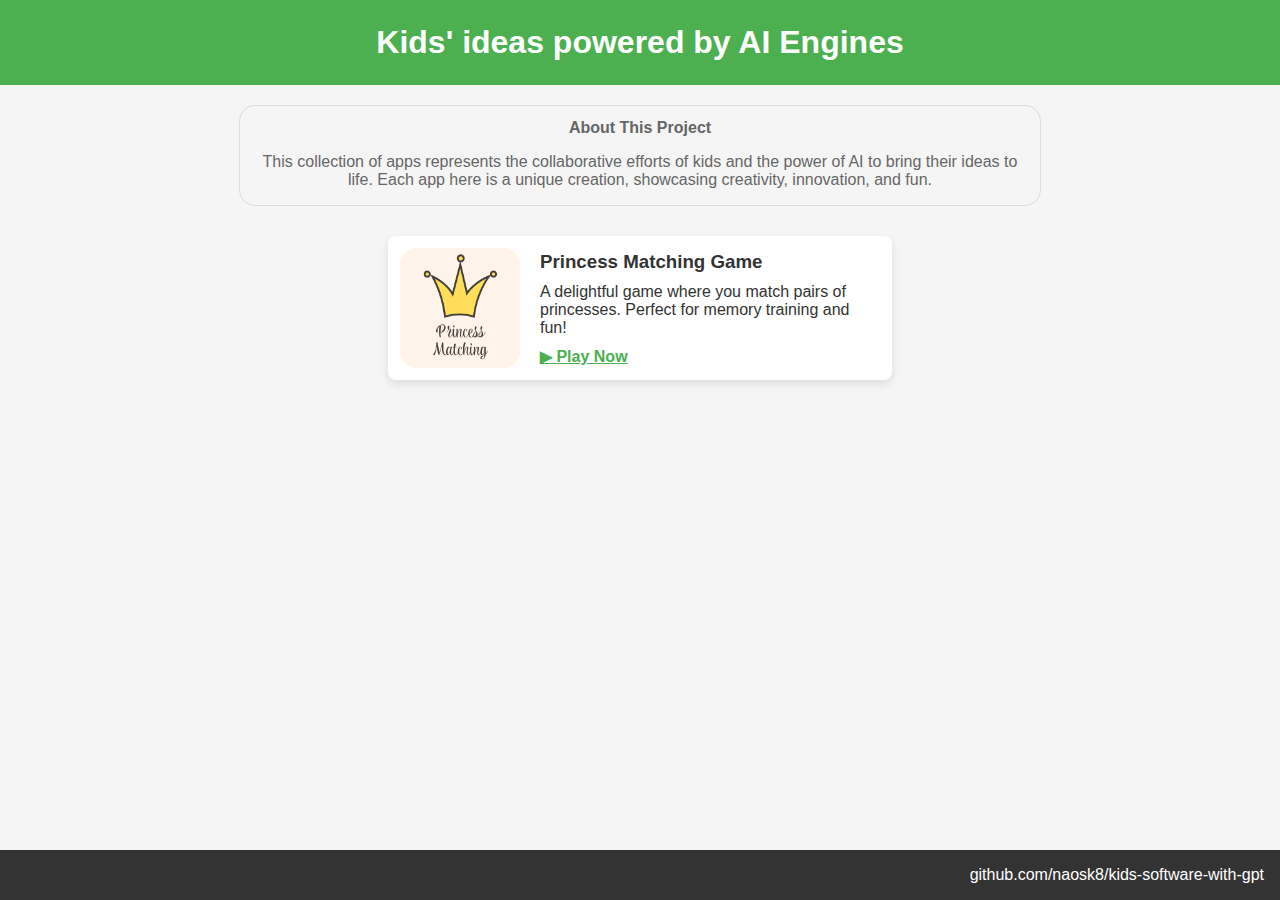
<file: index.html>
<!DOCTYPE html>
<html lang="en">
<head>
    <meta charset="UTF-8">
    <meta name="viewport" content="width=device-width, initial-scale=1.0">
    <title>Kids' ideas powered by AI Engines | naosk8</title>
    <!-- Google tag (gtag.js) -->
    <script async src="https://www.googletagmanager.com/gtag/js?id=G-6Y4EKEHNE1"></script>
    <script>
        window.dataLayer = window.dataLayer || [];
        function gtag(){dataLayer.push(arguments);}
        gtag('js', new Date());

        gtag('config', 'G-6Y4EKEHNE1');
    </script>
    <style>
        body {
            font-family: 'Arial', sans-serif;
            background-color: #f5f5f5;
            color: #333;
            margin: 0;
            padding: 0;
        }
        header {
            background-color: #4CAF50;
            color: white;
            padding: 0.5rem 0;
            text-align: center;
        }
        header h1 {
            margin: 1rem 0;
        }
        footer {
            background-color: #333;
            color: white;
            text-align: right;
            padding: 1rem;
            position: fixed;
            bottom: 0;
            left: 0;
            right: 0;
            width: 100%;
        }
        footer a {
            color: white;
            text-decoration: none;
            margin-right: 2rem;
        }
        main {
            display: flex;
            flex-direction: column;
            align-items: center;
            margin: 20px;
            padding-bottom: 40px;
        }
        .intro {
            max-width: 800px;
            border: 1px solid #ddd;
            border-radius: 16px;
            text-align: center;
            margin-bottom: 30px;
            color: #666;
        }
        .intro h2 {
            font-weight: bolder;
            font-size: 1rem;
            margin-bottom: 0.5rem;
        }
        .intro p {
            margin: 16px;
        }
        .apps {
            display: flex;
            align-items: center;
            justify-content: center;
            grid-template-columns: repeat(auto-fit, minmax(200px, 1fr));
            gap: 20px;
            width: 100%;
            max-width: 1200px;
        }
        .app-card {
            display: flex;
            align-items: center;
            background-color: white;
            border-radius: 8px;
            box-shadow: 0 4px 8px rgba(0, 0, 0, 0.1);
            overflow: hidden;
            text-align: left;
            padding: 12px;
            max-width: 480px;
        }
        .app-card img {
            width: 120px;
            aspect-ratio: 1/1;
            object-fit: cover;
            max-width: 30%;
            border-radius: 16px;
            margin-right: 20px;
        }
        .app-card h3 {
            margin: 0;
            color: #333;
        }
        .app-card p {
            margin: 10px 0;
        }
        .app-card a {
            color: #4CAF50;
            text-decoration: underline;
            font-weight: bold;
        }
        .app-card a:hover {
            text-decoration: underline;
        }
    </style>
</head>
<body>
    <header>
        <h1>Kids' ideas powered by AI Engines</h1>
    </header>
    <main>
        <section class="intro">
            <h2>About This Project</h2>
            <p>This collection of apps represents the collaborative efforts of kids and the power of AI to bring their ideas to life. Each app here is a unique creation, showcasing creativity, innovation, and fun.</p>
        </section>
        <section class="apps">
            <div class="app-card">
                <img src="./princess-matching-game/icons/icon-192x192.png" />
                <div>
                    <h3>Princess Matching Game</h3>
                    <p>A delightful game where you match pairs of princesses. Perfect for memory training and fun!</p>
                    <a href="./princess-matching-game/index.html">▶ Play Now</a>
                </div>
            </div>
            <!-- Add more app cards here as you create more apps -->
        </section>
    </main>
    <footer>
        <a target="_blank" href="https://github.com/naosk8/kids-software-with-gpt">github.com/naosk8/kids-software-with-gpt</a>
    </footer>
</body>
</html>
</file>
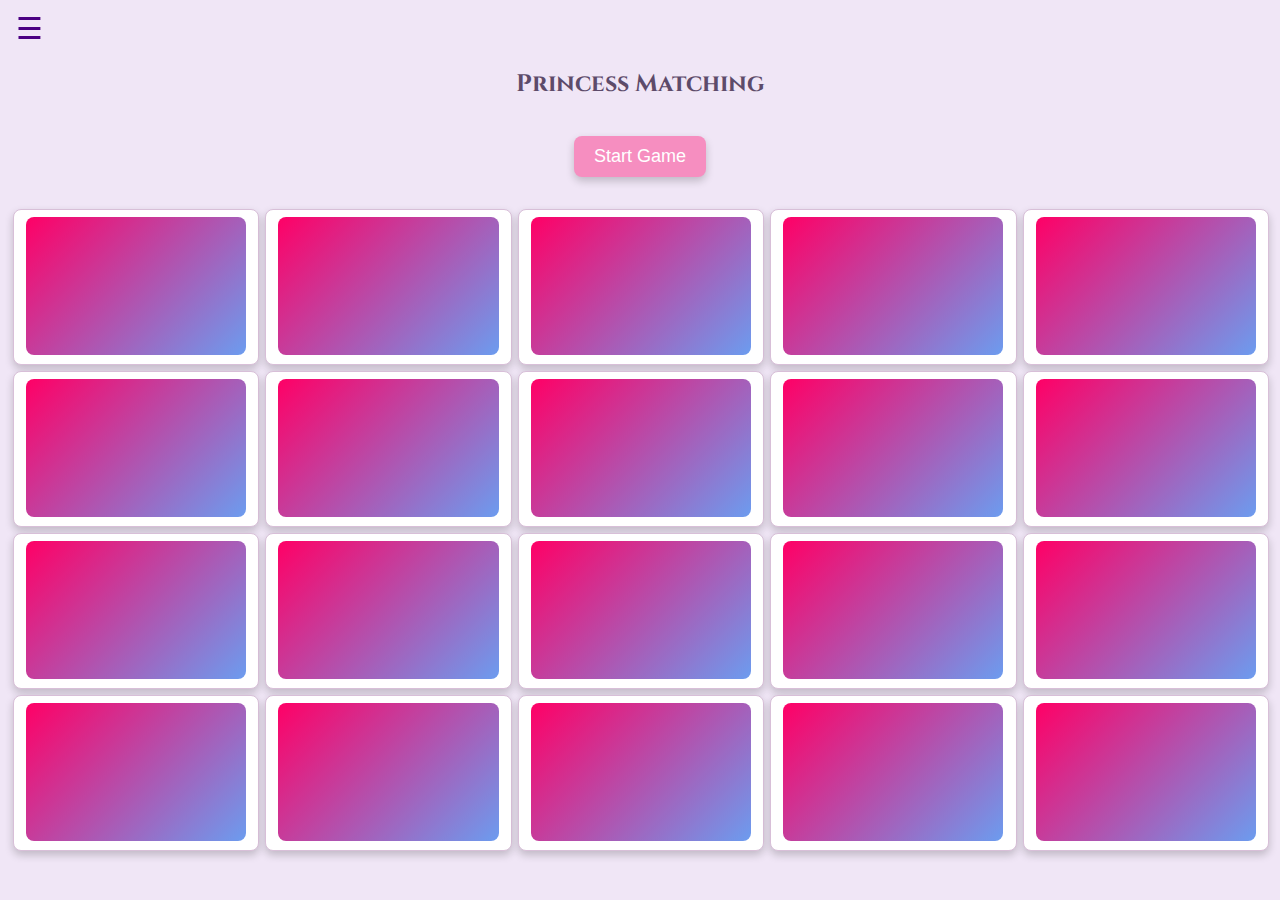
<file: princess-matching-game/index.html>
<!doctype html>
<html lang="en">
<head>
    <meta charset="UTF-8">
    <meta name="viewport" content="width=device-width, initial-scale=1.0">
    <title>Princess Matching</title>
    <link rel="icon" href="favicon.ico" type="image/x-icon">
    <link rel="manifest" href="manifest.json">

    <!-- Open Graph meta tags -->
    <meta property="og:title" content="Princess Matching">
    <meta property="og:description" content="Concentration game featuring adorable princesses, created by Sara.">
    <meta property="og:image" content="https://naosk8.github.io/kids-software-with-gpt/princess-matching-game/icons/icon-512x512.png">
    <meta property="og:image:width" content="512">
    <meta property="og:image:height" content="512">
    <meta property="og:url" content="https://naosk8.github.io/kids-software-with-gpt/princess-matching-game/index.html">
    <meta property="og:type" content="website">
    <meta property="og:site_name" content="Princess Matching">
    <meta property="og:locale" content="en_US">

    <!-- Twitter Card meta tags (optional but recommended) -->
    <meta name="twitter:card" content="summary_large_image">
    <meta name="twitter:title" content="Princess Matching Game">
    <meta name="twitter:description" content="Concentration game featuring adorable princesses, created by Sara.">
    <meta name="twitter:image" content="https://naosk8.github.io/kids-software-with-gpt/princess-matching-game/icons/icon-512x512.png">
    <meta name="twitter:site" content="@naosk8">

    <link rel="stylesheet" href="styles.css">
    <!-- Google tag (gtag.js) -->
    <script async src="https://www.googletagmanager.com/gtag/js?id=G-6Y4EKEHNE1"></script>
    <script>
        window.dataLayer = window.dataLayer || [];
        function gtag(){dataLayer.push(arguments);}
        gtag('js', new Date());

        gtag('config', 'G-6Y4EKEHNE1');
    </script>
</head>
<body>
    <h1>Princess Matching</h1>
    <div class="player-board" id="player-board"></div>
    <button id="start-button" class="start-button">Start Game</button>
    <div class="game-board" id="game-board"></div>
    <div id="popup" class="popup" style="display: none"></div>
    <!-- <button id="test-fireworks">Test Fireworks</button>  -->
    <div id="fireworks"></div>

    <div class="hamburger-menu" id="hamburger-menu">
        <div class="hamburger-icon" id="hamburger-icon">&#9776;</div>
        <div class="menu-content" id="menu-content">
            <ul>
                <li><a href="#" id="back-to-list">Back to Apps</a></li>
                <li><a href="https://github.com/naosk8/kids-software-with-gpt/tree/main/princess-matching-game" target="_blank">Github</a></li>
            </ul>
            <div class="info">
                <p><b>Created by</b>
                    <span>Sara on July 3rd, 2024</span></p>
                <p><b>Concept</b>
                    <span>Concentration featuring adorable princesses</span></p>
                <p><b>Creative Engine</b>
                    <span>HTML/CSS/JS: GPT-4o<span>
                    <span>Images: Canva (AI Image Gen)</span></p>
            </div>
        </div>
    </div>

    <script src="scripts.js"></script>
    <script>
      if ('serviceWorker' in navigator) {
          navigator.serviceWorker.register('service-worker.js')
              .then(function(registration) {
                  console.log('ServiceWorker registration successful with scope: ', registration.scope);
              })
              .catch(function(error) {
                  console.log('ServiceWorker registration failed: ', error);
              });
      }
  </script>
</body>
</html>
</file>
<file: princess-matching-game/styles.css>
@import url('https://fonts.googleapis.com/css2?family=Cinzel:wght@400;700&display=swap'); /* ファンタジーフォントのインポート */

body {
  font-family: 'Cinzel', serif; /* ファンタジーフォントの適用 */
  display: flex;
  flex-direction: column;
  align-items: center;
  justify-content: center;
  height: 100vh;
  margin: 0;
  background-color: #f0e6f6; /* ファンタジーな背景色 */
  overflow: hidden; /* Disable scrolling */
  position: relative;
  color: #4a3c4f; /* 文字色の変更 */
  @media screen and (max-width: 768px){
    justify-content: start;
  }
}
h1 {
  font-size: 24px;
  font-weight: bold;
  margin-bottom: 8px;
  color: #5d4b6a; /* タイトルの文字色 */
}
h2 {
  font-size: 20px;
  margin: 0;
  color: #5d4b6a; /* サブタイトルの文字色 */
}
.game-board {
  display: grid;
  grid-template-columns: repeat(5, 1fr);
  grid-gap: 8px; /* Increase gap between cards for better visibility */
  width: 98vw;
  max-width: 98vw; /* Match viewport width */
  height: calc(80vh - 80px); /* Match viewport height */
  max-height: calc(80vh - 80px); /* Match viewport height */
}
.card {
  width: 100%;
  height: 100%;
  background-color: #fff;
  border: 1px solid #d8bfd8; /* ファンタジーなボーダー色 */
  border-radius: 8px; /* Rounded corners */
  box-shadow: 0 4px 8px rgba(0, 0, 0, 0.2); /* Drop shadow */
  display: flex;
  align-items: center;
  justify-content: center;
  cursor: pointer;
  overflow: hidden;
  position: relative;
  transition: transform 0.6s, box-shadow 0.3s; /* Transition for transform and shadow */
  transform-style: preserve-3d;
  user-select: none; /* ユーザー選択を無効にする */
  -webkit-user-drag: none; /* ドラッグを無効にする (WebKitブラウザ向け) */
  -moz-user-select: none; /* ユーザー選択を無効にする (Firefox向け) */
  -ms-user-select: none; /* ユーザー選択を無効にする (IE向け) */
  user-drag: none; /* ドラッグを無効にする */
}
.card:hover {
  box-shadow: 0 8px 16px rgba(0, 0, 0, 0.3); /* Shadow effect on hover */
}
.card .front, .card .back {
  position: absolute;
  width: 100%;
  height: 100%;
  backface-visibility: hidden;
  display: flex;
  align-items: center;
  justify-content: center;
  transition: transform 0.6s;
  transform-style: preserve-3d;
  border-radius: 8px; /* Match card's rounded corners */
}
.card .front {
  width: 90%;
  height: 90%;
  background-color: #fff;
  transform: rotateY(0deg);
  background: linear-gradient(135deg, #f06, rgb(108, 156, 239)); /* Gradient background for back */
}
.card .back {
  width: 90%;
  height: 90%;
  overflow: hidden;
  transform: rotateY(180deg);
}
.card.flipped {
  transform: rotateY(180deg);
}
.card.flipped .front {
  transform: rotateY(180deg);
}
.card.flipped .back {
  transform: rotateY(0deg);
}
.card.matched {
  pointer-events: none;
  box-shadow: inset 0 0 20px #71dc43;
}
.card img {
  width: 150%;
  height: 150%;
  object-fit: cover;
  pointer-events: none; /* 画像へのポインターイベントを無効にする */
}
@keyframes happyAnimation {
  0% {
      transform: scale(1) rotateY(180deg);
  }
  50% {
      transform: scale(1.2) rotateY(180deg);
  }
  100% {
      transform: scale(1) rotateY(180deg);
  }
}
.happy {
  animation: happyAnimation 0.5s ease;
  animation-fill-mode: forwards; /* アニメーション終了後の状態を保持 */
}
.player-board {
  display: flex;
  justify-content: space-around;
  width: 100%;
  margin: 10px 0; /* Increase margin for better spacing */
}
.player {
  display: flex;
  flex-direction: column;
  align-items: center;
  color: #5d4b6a; /* プレイヤーの文字色 */
  @media screen and (max-width: 768px){
    p {
      margin-top: 4px;
      margin-bottom: 4px;
    }
  }
}
.active-player {
  color: #c128a5; /* 現在のプレイヤーの色を変更 */
  font-weight: bold;
}
.active-player h2 {
  color: #c128a5; /* 現在のプレイヤーの色を変更 */
}
.active-player h2::before {
  content: '> '; /* Add a chevron before the player's name */
}

/* Fireworks styles */
@keyframes fireworks {
  0% {
      opacity: 1;
      transform: scale(0);
  }
  100% {
      opacity: 0;
      transform: scale(1);
  }
}
#fireworks {
  position: fixed;
  top: 0;
  left: 0;
  width: 100vw;
  height: 100vh;
  pointer-events: none; /* クリックイベントを無効にする */
  z-index: 1000; /* 最前面に表示 */
  transition: background-color 0.3s ease;
}
.firework {
  position: absolute;
  width: 5px;
  height: 5px;
  border-radius: 50%;
  opacity: 1;
  z-index: 1;
  transform: scale(0);
}
.popup {
  position: absolute;
  top: 50%;
  left: 50%;
  transform: translate(-50%, -50%);
  background-color: white;
  padding: 20px;
  border: 2px solid #ccc;
  border-radius: 8px;
  font-size: 1.75rem;
  z-index: 10000;
  text-align: center;
  box-shadow: 0 4px 8px rgba(0, 0, 0, 0.2); /* Shadow for popup */
  color: #5d4b6a; /* ポップアップの文字色 */
}

/* Hamburger Menu Styles */
.hamburger-menu {
  position: absolute;
  top: 10px;
  left: 16px;
  z-index: 10000;
}

.hamburger-icon {
  font-size: 30px;
  cursor: pointer;
  color: #4b0082; /* Dark purple */
}

.menu-content {
  display: none;
  position: absolute;
  top: 40px;
  left: 0;
  background-color: #fff;
  box-shadow: 0 4px 8px rgba(0, 0, 0, 0.2);
  border-radius: 8px;
  overflow: hidden;
  width: 220px; /* Set a fixed width for the menu */
}

.menu-content ul {
  list-style: none;
  margin: 0;
  padding: 10px;
}

.menu-content li {
  padding: 10px 4px; /* Reduced padding for smaller font size */
}

.menu-content li a {
  text-decoration: none;
  color: #4b0082; /* Dark purple */
  display: block;
  font-size: 1rem;
  white-space: nowrap; /* Prevent line breaks */
}

.menu-content li:hover {
  background-color: #f0e6f6; /* Light purple */
}

.menu-content .info {
  padding: 10px;
  font-size: 0.75rem;
  @media screen and (max-width: 768px){
    font-size: 1rem;
  }
  color: #555;
  border-top: 1px solid #ddd; /* Add a top border to separate the credits */
  line-height: 1.4; /* Improve readability */
}

.menu-content .info p {
  padding: 0 4px;
  margin: 12px 0; /* Reduce margins for better spacing */
  white-space: pre-line;
}

/* Start Button Styles */
.start-button {
  background-color: #f68ec0; /* Light pink */
  color: #ffffff;
  border: none;
  border-radius: 8px;
  padding: 10px 20px;
  font-size: 18px;
  cursor: pointer;
  transition: background-color 0.3s, box-shadow 0.3s;
  box-shadow: 0 4px 8px rgba(0, 0, 0, 0.2);
  display: block;
  margin: 8px auto 32px;
}

.start-button:hover {
  background-color: #FF69B4; /* Hot pink */
  box-shadow: 0 8px 16px rgba(0, 0, 0, 0.3);
}

.start-button:active {
  background-color: #FF1493; /* Deep pink */
  box-shadow: 0 4px 8px rgba(0, 0, 0, 0.2);
  transform: scale(0.98);
}
</file>
